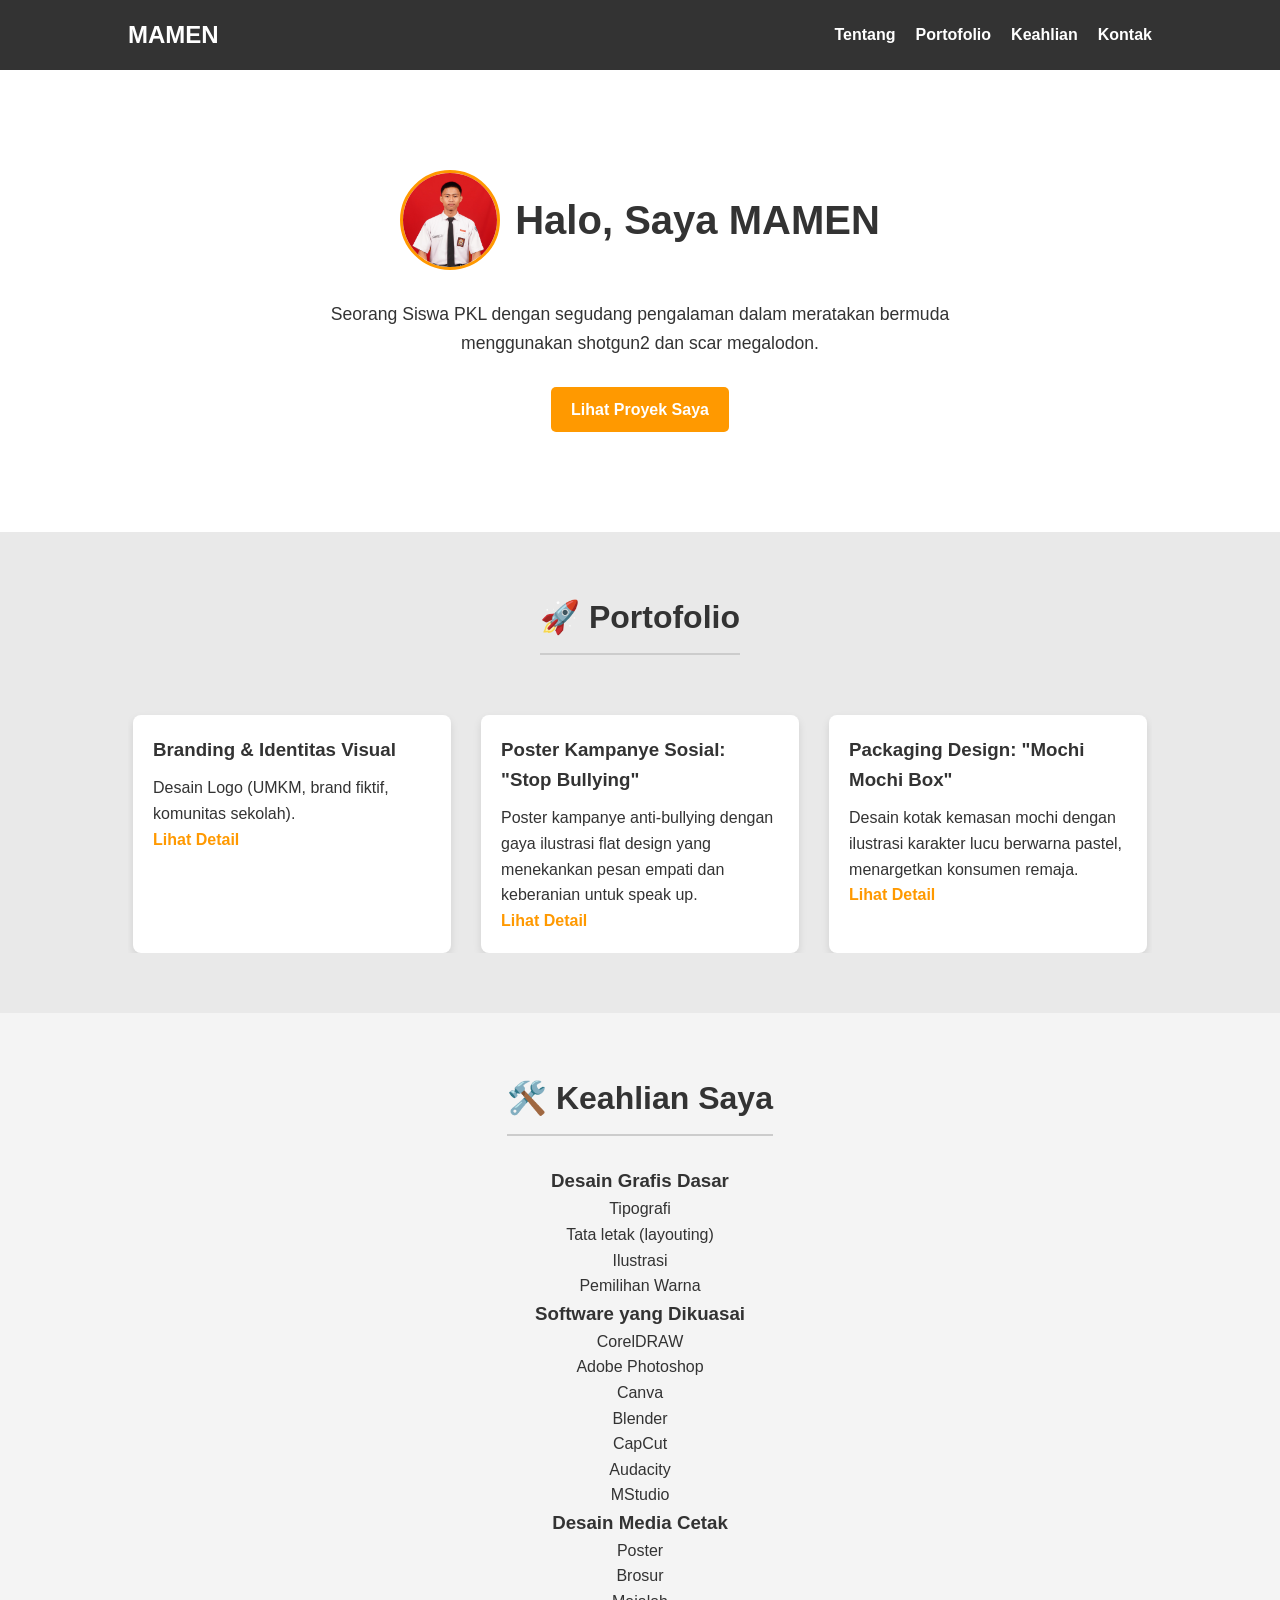
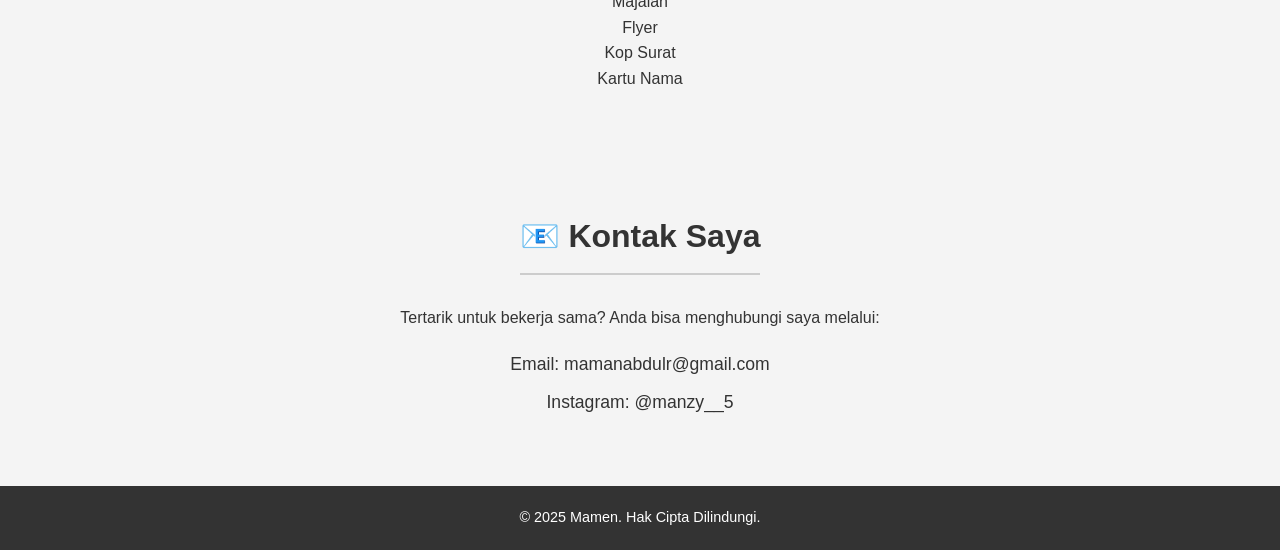
<file: index.html>
<!DOCTYPE html>
<html lang="id">
<head>
    <meta charset="UTF-8">
    <meta name="viewport" content="width=device-width, initial-scale=1.0">
    <title>MAMEN - Portofolio</title>
    <link rel="stylesheet" href="style.css">
</head>
<body>

    <header>
        <div class="container">
            <h1>MAMEN</h1>
            <nav>
                <ul>
                    <li><a href="#tentang">Tentang</a></li>
                    <li><a href="#portofolio">Portofolio</a></li>
                    <li><a href="#keahlian">Keahlian</a></li>
                    <li><a href="#kontak">Kontak</a></li>
                </ul>
            </nav>
        </div>
    </header>

    <section id="tentang" class="hero">
    <div class="container">
        <div class="hero-header"> <img src="prfile.jpeg" alt="Foto Profil Anda" class="profile-img">
            <h2>Halo, Saya MAMEN</h2>
        </div>
        <p>Seorang Siswa PKL dengan segudang pengalaman dalam meratakan bermuda menggunakan shotgun2 dan scar megalodon.</p>
        <a href="#portofolio" class="btn">Lihat Proyek Saya</a>
    </div>
</section>

    <section id="portofolio" class="portfolio">
        <div class="container">
            <h2>🚀 Portofolio</h2>
            <div class="project-grid">
                <div class="project-item">
                    <h3>Branding & Identitas Visual</h3>
                    <p>Desain Logo (UMKM, brand fiktif, komunitas sekolah).</p>
                    <a href="#" target="_blank">Lihat Detail</a>
                </div>
                <div class="project-item">
                    <h3>Poster Kampanye Sosial: "Stop Bullying"</h3>
                    <p>Poster kampanye anti-bullying dengan gaya ilustrasi flat design yang menekankan pesan empati dan keberanian untuk speak up.</p>
                    <a href="#" target="_blank">Lihat Detail</a>
                </div>
                <div class="project-item">
                    <h3>Packaging Design: "Mochi Mochi Box"</h3>
                    <p>Desain kotak kemasan mochi dengan ilustrasi karakter lucu berwarna pastel, menargetkan konsumen remaja.</p>
                    <a href="#" target="_blank">Lihat Detail</a>
                </div>
            </div>
        </div>
    </section>



<section id="keahlian" class="skills">
    <div class="container">
        <h2>🛠️ Keahlian Saya</h2>
        <div class="skills-grid">
            <div class="skill-category">
                <h3>Desain Grafis Dasar</h3>
                <ul>
                    <li>Tipografi</li>
                    <li>Tata letak (layouting)</li>
                    <li>Ilustrasi</li>
                    <li>Pemilihan Warna</li>
                </ul>
            </div>
            <div class="skill-category">
                <h3>Software yang Dikuasai</h3>
                <ul>
                    <li>CorelDRAW</li>
                    <li>Adobe Photoshop</li>
                    <li>Canva</li>
                    <li>Blender</li>
                    <li>CapCut</li>
                    <li>Audacity</li>
                    <li>MStudio</li>
                </ul>
            </div>
            <div class="skill-category">
                <h3>Desain Media Cetak</h3>
                <ul>
                    <li>Poster</li>
                    <li>Brosur</li>
                    <li>Majalah</li>
                    <li>Flyer</li>
                    <li>Kop Surat</li>
                    <li>Kartu Nama</li>
                </ul>
            </div>
        </div>
    </div>
</section>

<section id="kontak" class="contact">
        <div class="container">
            <h2>📧 Kontak Saya</h2>
            <p>Tertarik untuk bekerja sama? Anda bisa menghubungi saya melalui:</p>
            <ul>
                <li>Email: mamanabdulr@gmail.com</li>
                <li>Instagram: @manzy__5</li>
            </ul>
        </div>
    </section>

 <footer>
        <div class="container">
            <p>&copy; 2025 Mamen. Hak Cipta Dilindungi.</p>
        </div>
    </footer>

</body>
</html>
</file>
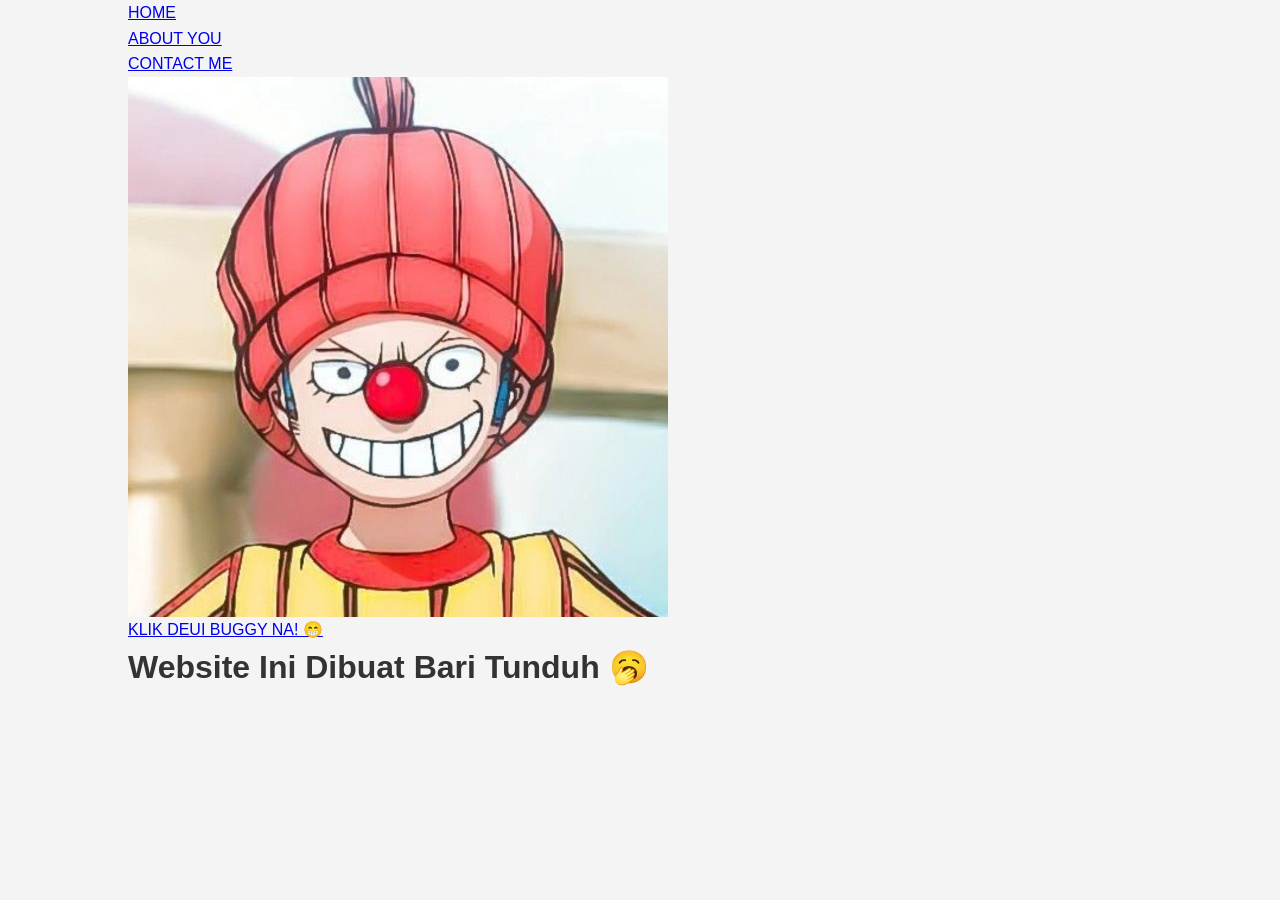
<file: about.html>
<html>
    <head>
        <title>ABOUT YOU</title>
        <link rel="stylesheet" href="style.css" />
    </head>
    <body>
        <div class="container">
      <!-- NAVIGATION BAR -->
      <div class="container-navbar">
        <ul class="ul-navbar">
            <li class="li-navbar">
                <a href="index.html" class="a-navbar">HOME</a>
            </li>
            <li class="li-navbar">
              <a href="about.html" class="a-navbar">ABOUT YOU</a>
            </li>
            <li class="li-navbar">
                <a href="contact.html" class="a-navbar">CONTACT ME</a>
            </li>
        </ul>
      </div>
      <!-- NAVIGATION BAR SELESAI -->

      <!-- MINUMAN 1 -->
      <div class="container-minuman">
        <a href="https://youtu.be/RaxNsLxJHfU?si=PpBFisI4S4Wwd2x9" class="a-minuman">
         <img src="bagy.jpg" class="img-minuman" />
         <p>KLIK DEUI BUGGY NA! 😁</p>
        </a>
        
      </div>
      <!-- MINUMAN 1 END -->

      <!-- FOOTER -->
      <div class="container-footer">
        <h1 class="hi-footer">Website Ini Dibuat Bari Tunduh 🥱</h1>
      </div>
      <!-- FOOTER END -->
      </div>
    </body>
</html>
</file>
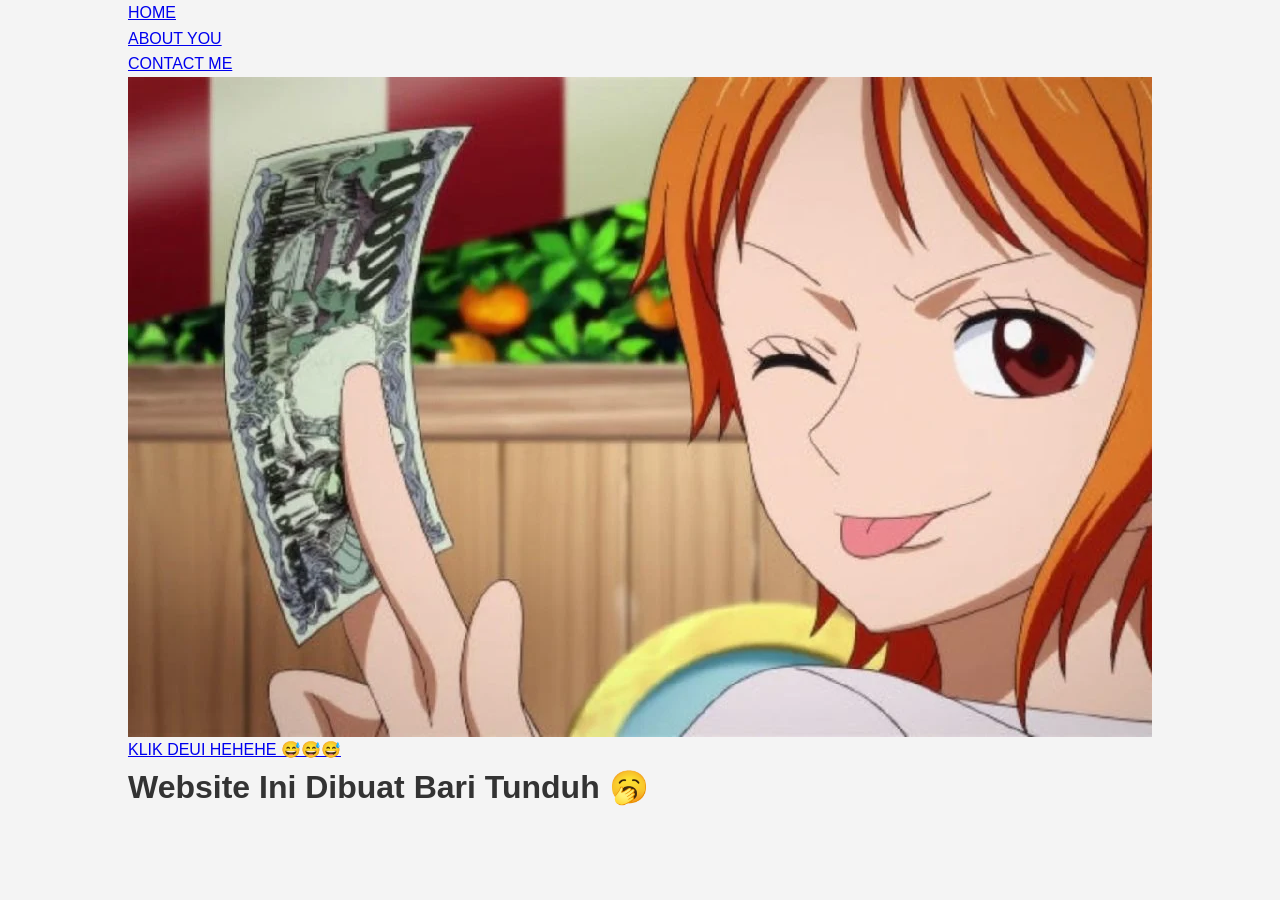
<file: contact.html>
<html>
    <head>
        <title>CONTACT ME</title>
        <link rel="stylesheet" href="style.css" />
    </head>
    <body>
        <div class="container">
      <!-- NAVIGATION BAR -->
      <div class="container-navbar">
        <ul class="ul-navbar">
            <li class="li-navbar">
                <a href="index.html" class="a-navbar">HOME</a>
            </li>
            <li class="li-navbar">
              <a href="about.html" class="a-navbar">ABOUT YOU</a>
            </li>
            <li class="li-navbar">
                <a href="contact.html" class="a-navbar">CONTACT ME</a>
            </li>
        </ul>
      </div>
      <!-- NAVIGATION BAR SELESAI -->

      <!-- MINUMAN 1 -->
      <div class="container-minuman">
        <a href="https://wa.me/qr/5KU7DHLOZGQ5O1" class="a-minuman">
         <img src="nami.webp" class="img-minuman" />
         <p>KLIK DEUI HEHEHE 😅😅😅</p>
        </a>
        
      </div>
      <!-- MINUMAN 1 END -->

      <!-- FOOTER -->
      <div class="container-footer">
        <h1 class="hi-footer">Website Ini Dibuat Bari Tunduh 🥱</h1>
      </div>
      <!-- FOOTER END -->
      </div>
    </body>
</html>
</file>
<file: style.css>
/* Reset Dasar */
* {
    margin: 0;
    padding: 0;
    box-sizing: border-box;
}

body {
    font-family: Arial, sans-serif;
    line-height: 1.6;
    background-color: #f4f4f4;
    color: #333;
}

/* Utilitas Kontainer */
.container {
    width: 80%;
    margin: auto;
    overflow: hidden;
}

/* Header & Navigasi */
header {
    background: #333;
    color: #fff;
    padding: 1rem 0;
    position: sticky; /* Agar navigasi tetap di atas saat scroll */
    top: 0;
    z-index: 1000;
}

header .container {
    display: flex;
    justify-content: space-between;
    align-items: center;
}

header h1 {
    font-size: 1.5rem;
}

header nav ul {
    list-style: none;
    display: flex;
}

header nav ul li {
    margin-left: 20px;
}

header nav ul li a {
    color: #fff;
    text-decoration: none;
    font-weight: bold;
    transition: color 0.3s;
}

header nav ul li a:hover {
    color: #ff9900; /* Warna oranye saat hover */
}

/* Bagian Umum */
section {
    padding: 60px 0;
    text-align: center;
}

h2 {
    font-size: 2rem;
    margin-bottom: 30px;
    border-bottom: 2px solid #ccc;
    display: inline-block;
    padding-bottom: 10px;
}

/* Bagian Hero / Tentang */
.hero {
    background: #fff;
    padding: 100px 0;
}

/* 1. KODE BARU/PENTING: Gunakan Flexbox pada wadah .hero-header */
.hero-header {
    display: flex; /* Mengaktifkan Flexbox */
    align-items: center; /* **KUNCI KESEJAJARAN:** Sejajarkan item secara vertikal di tengah */
    justify-content: center; /* Pusatkan item secara horizontal di dalam wadah */
    margin-bottom: 30px; /* Jarak antara header dan paragraf di bawahnya */
}

/* 2. Gaya untuk Gambar Profil */
.hero .profile-img {
    width: 100px;
    height: 100px;
    border-radius: 50%;
    object-fit: cover;
    /* Margin bawah dihilangkan karena ada Flexbox */
    margin-right: 15px; /* Jarak antara gambar dan teks nama */
    /* Hati-hati! Anda lupa mengisi nilai border! Saya asumsikan 3px. */
    border: 3px solid #ff9900; 
}

/* 3. Gaya untuk Nama (H2) */
.hero h2 {
    font-size: 2.5rem;
    margin: 0; /* Hapus semua margin agar Flexbox dapat mengontrol pemosisian sepenuhnya */
    border: none;
    padding: 0;
    /* Tambahkan 'white-space: nowrap;' untuk mencegah nama terpotong jika terlalu panjang */
    white-space: nowrap; 
}

.hero p {
    font-size: 1.1rem;
    max-width: 700px;
    margin: 0 auto 30px;
}

/* ... Kode CSS lainnya (Button, dll.) ... */

.hero p {
    font-size: 1.1rem;
    max-width: 700px;
    margin: 0 auto 30px;
}

.btn {
    display: inline-block;
    background: #ff9900;
    color: #fff;
    padding: 10px 20px;
    text-decoration: none;
    border-radius: 5px;
    font-weight: bold;
    transition: background-color 0.3s;
}

.btn:hover {
    background-color: #cc7a00;
}

/* Bagian Portofolio */
.portfolio {
    background: #e9e9e9;
}

.project-grid {
    display: flex;
    flex-wrap: wrap;
    justify-content: space-around;
    gap: 20px;
    margin-top: 30px;
}

.project-item {
    background: #fff;
    padding: 20px;
    border-radius: 8px;
    box-shadow: 0 4px 8px rgba(0, 0, 0, 0.1);
    width: calc(33% - 20px); /* Tiga item per baris */
    text-align: left;
}

.project-item h3 {
    color: #333;
    margin-bottom: 10px;
}

.project-item a {
    color: #ff9900;
    text-decoration: none;
    font-weight: bold;
}

/* Bagian Kontak */
.contact ul {
    list-style: none;
    padding: 0;
    margin-top: 20px;
}

.contact ul li {
    margin-bottom: 10px;
    font-size: 1.1rem;
}

/* Footer */
footer {
    background: #333;
    color: #fff;
    text-align: center;
    padding: 20px 0;
    font-size: 0.9rem;
}

/* Media Queries untuk Desain Responsif */
@media (max-width: 768px) {
    .container {
        width: 90%;
    }

    header .container {
        flex-direction: column;
        text-align: center;
    }

    header nav {
        margin-top: 15px;
    }

    header nav ul {
        justify-content: center;
        padding: 0;
    }
    
    header nav ul li {
        margin: 0 10px;
    }

    .hero {
        padding: 60px 0;
    }

    .project-grid {
        flex-direction: column;
        align-items: center;
    }

    .project-item {
        width: 90%; /* Satu item per baris di layar kecil */
    }

    /* Styling untuk Bagian Keahlian */
.skills {
    background: #fff; /* Latar belakang putih */
    border-bottom: 1px solid #ddd;
}

.skills-grid {
    display: flex;
    justify-content: space-around;
    gap: 30px;
    margin-top: 30px;
}

.skill-category {
    background: #f9f9f9;
    padding: 20px;
    border-radius: 8px;
    box-shadow: 0 2px 4px rgba(0, 0, 0, 0.05);
    flex: 1; /* Agar setiap kategori memiliki lebar yang sama */
    text-align: left;
}

.skill-category h3 {
    color: #333;
    border-bottom: 2px solid #ff9900; /* Garis oranye di bawah judul kategori */
    padding-bottom: 10px;
    margin-bottom: 15px;
    font-size: 1.3rem;
}

.skill-category ul {
    list-style: none; /* Hilangkan bullet default */
    padding: 0;
}

.skill-category ul li {
    padding: 8px 0;
    border-bottom: 1px dotted #eee;
    color: #555;
}

.skill-category ul li:last-child {
    border-bottom: none; /* Hilangkan garis bawah pada item terakhir */
}


/* Pembaruan Media Query untuk Keahlian */
@media (max-width: 768px) {
    /* ... kode media query yang sudah ada ... */
    
    /* Tambahkan pengaturan untuk skills-grid di layar kecil */
    .skills-grid {
        flex-direction: column;
        align-items: center;
    }
    
    .skill-category {
        width: 90%; /* Ambil lebar penuh di layar kecil */
        margin-bottom: 20px;
    }
}
}

/* --- Tambahan Styling untuk Halaman Detail Proyek --- */

.project-detail {
    padding-top: 80px;
    padding-bottom: 80px;
    text-align: center;
    background-color: #f8f8f8;
}

.project-detail h2 {
    font-size: 2.5rem;
    margin-bottom: 10px;
    border-bottom: 3px solid #ff9900;
    display: inline-block;
    padding-bottom: 5px;
}

.role-date {
    font-style: italic;
    color: #666;
    margin-bottom: 30px;
}

.ringkasan {
    font-size: 1.2rem;
    max-width: 800px;
    margin: 0 auto 40px;
}

.project-media {
    margin-bottom: 40px;
}

.project-image {
    max-width: 100%; /* Membuat gambar responsif */
    height: auto;
    border-radius: 8px;
    box-shadow: 0 4px 12px rgba(0, 0, 0, 0.15);
}

.content-section {
    text-align: left;
    max-width: 800px;
    margin: 0 auto 40px;
}

.content-section h3 {
    color: #333;
    margin-top: 25px;
    margin-bottom: 15px;
    border-left: 5px solid #ff9900;
    padding-left: 10px;
}

.tech-list {
    list-style: none;
    padding: 0;
    display: flex; /* Untuk membuat daftar teknologi sejajar */
    flex-wrap: wrap;
    gap: 20px;
    margin-top: 15px;
}

.tech-list li {
    background: #fff;
    padding: 8px 15px;
    border: 1px solid #ddd;
    border-radius: 4px;
    font-weight: 600;
}

.project-links .btn {
    margin: 10px;
    font-size: 1rem;
}

.secondary-btn {
    background-color: #666; /* Gaya tombol sekunder */
}

.secondary-btn:hover {
    background-color: #444;
}
</file>
